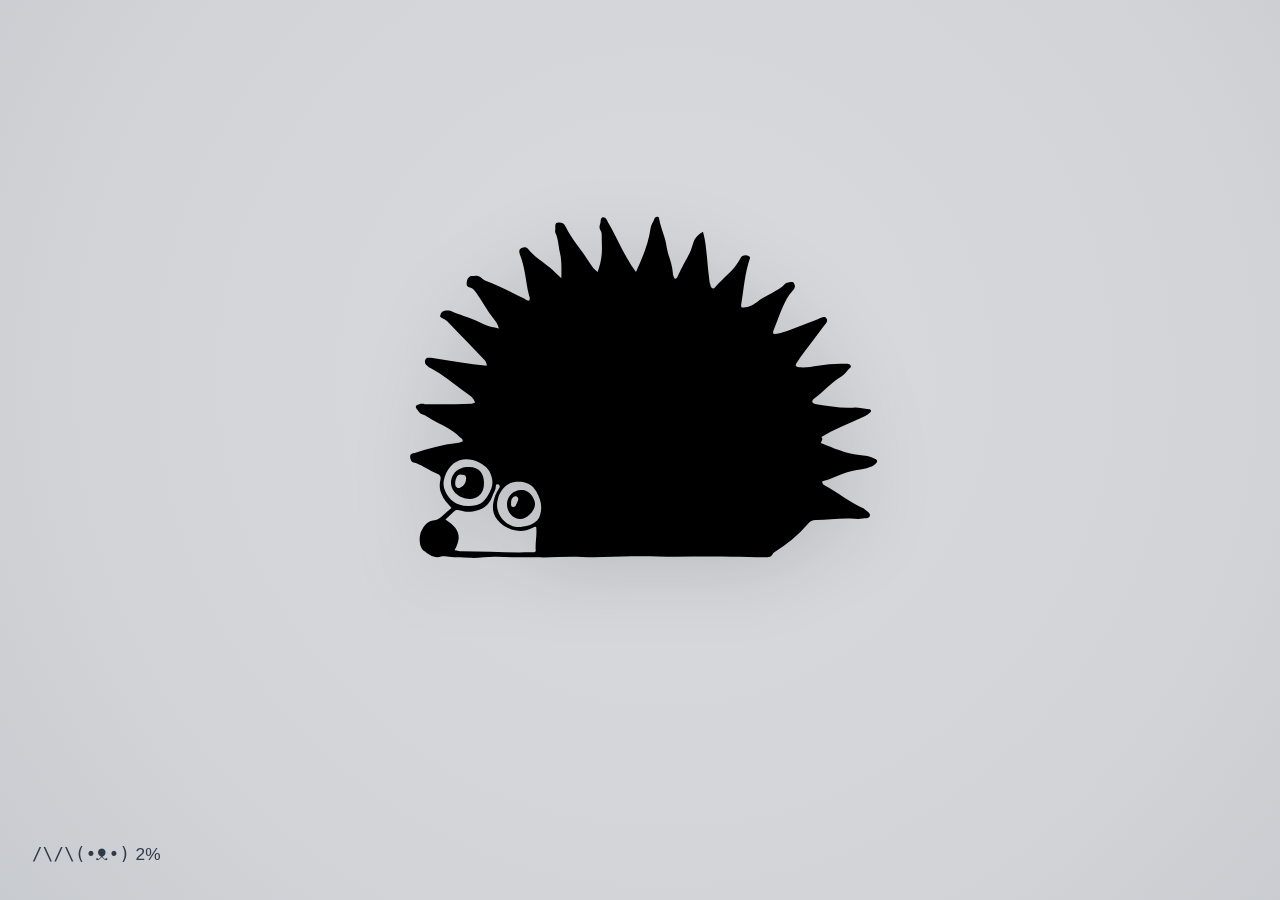
<file: index.html>
<!doctype html>
<html lang="sk">
  <head>
    <meta charset="UTF-8" />
    <meta name="viewport" content="width=device-width, initial-scale=1.0" />
    <title>OZ Ježkove oči | Komunitná cyklodielňa BANM</title>
    <meta
      name="description"
      content="Sme občianske združenie ktoré prevádzkuje komunitnú cyklodielňu BANM v Bratislave od roku 2014."
    />
    <meta name="robots" content="index, follow" />
    <meta name="theme-color" content="#d8dade" />
    <meta name="application-name" content="OZ Ježkove oči" />
    <meta
      name="keywords"
      content="OZ Ježkove oči, BANM, komunitná cyklodielňa, Bratislava, občianske združenie, 2 percentá"
    />
    <meta
      property="og:title"
      content="OZ Ježkove oči | Komunitná cyklodielňa BANM"
    />
    <meta
      property="og:description"
      content="Sme občianske združenie ktoré prevádzkuje komunitnú cyklodielňu BANM v Bratislave od roku 2014."
    />
    <meta property="og:type" content="website" />
    <meta property="og:locale" content="sk_SK" />
    <meta name="twitter:card" content="summary" />
    <meta
      name="twitter:title"
      content="OZ Ježkove oči | Komunitná cyklodielňa BANM"
    />
    <meta
      name="twitter:description"
      content="Sme občianske združenie ktoré prevádzkuje komunitnú cyklodielňu BANM v Bratislave od roku 2014."
    />
    <link rel="icon" type="image/svg+xml" href="./favicon.svg" />
    <link rel="stylesheet" href="./styles.css" />
    <script type="application/ld+json">
      {
        "@context": "https://schema.org",
        "@type": "Organization",
        "name": "OZ Ježkove oči",
        "description": "Sme občianske združenie ktoré prevádzkuje komunitnú cyklodielňu BANM v Bratislave od roku 2014.",
        "foundingDate": "2014",
        "location": {
          "@type": "Place",
          "name": "Bratislava, Slovensko"
        }
      }
    </script>
  </head>
  <body>
    <main class="stage">
      <button
        class="hedgehog"
        id="hedgehog"
        type="button"
        aria-label="Prepnúť svetlý a tmavý režim"
        title="Klikni na ježka pre prepnutie light/dark"
      >
        <img
          class="hedgehog-base"
          src="./jezko_bez_oci.svg"
          alt="Ježko bez očí"
          draggable="false"
        />
        <img
          class="eye eye-left"
          id="left-eye"
          src="./lave-oko.svg"
          alt=""
          aria-hidden="true"
          draggable="false"
        />
        <img
          class="eye eye-right"
          id="right-eye"
          src="./prave-oko.svg"
          alt=""
          aria-hidden="true"
          draggable="false"
        />
      </button>
    </main>

    <p class="caption">
      <a href="./2percenta.html"
        ><span class="ascii-logo">/\/\(•ᴥ•)</span> 2%</a
      >
    </p>

    <script src="./main.js"></script>
  </body>
</html>
</file>
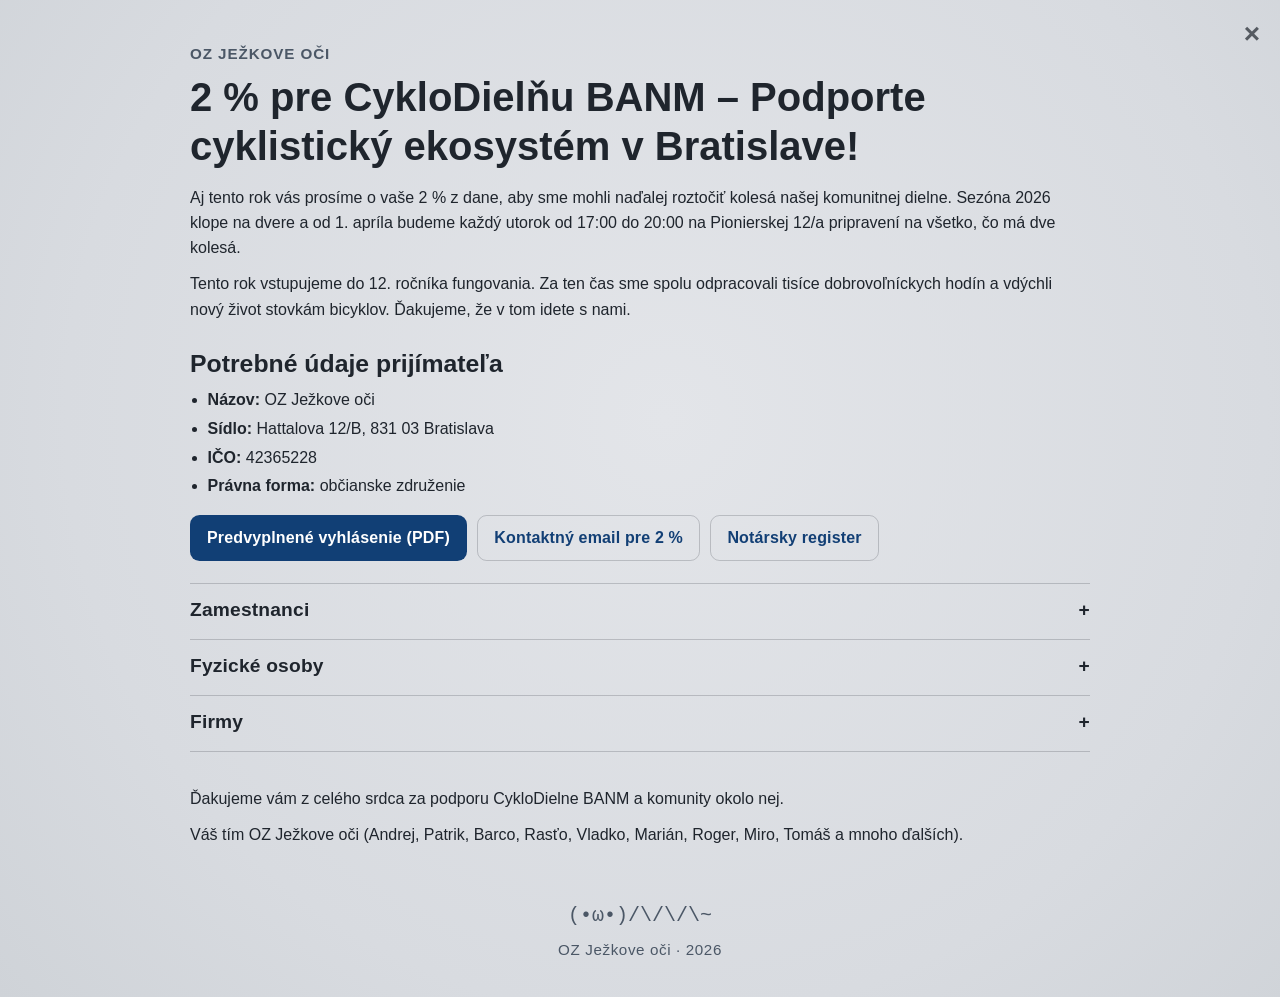
<file: 2percenta.html>
<!doctype html>
<html lang="sk">
  <head>
    <meta charset="UTF-8" />
    <meta name="viewport" content="width=device-width, initial-scale=1.0" />
    <title>2 % pre OZ Ježkove oči | CykloDielňa BANM</title>
    <meta
      name="description"
      content="Informácie k poukázaniu 2 % z dane pre OZ Ježkove oči a komunitnú cyklodielňu BANM."
    />
    <meta name="robots" content="index, follow" />
    <meta name="theme-color" content="#eceef1" />
    <link rel="icon" type="image/svg+xml" href="./favicon.svg" />
    <link rel="stylesheet" href="./2percenta.css" />
  </head>
  <body>
    <a class="close-link" href="./index.html" aria-label="Späť na hlavnú stránku">×</a>

    <main class="page">
      <article class="content">
        <section class="lead">
          <p class="kicker">OZ Ježkove oči</p>
          <h1>
            2 % pre CykloDielňu BANM – Podporte cyklistický ekosystém v
            Bratislave!
          </h1>
          <p>
            Aj tento rok vás prosíme o vaše 2 % z dane, aby sme mohli naďalej
            roztočiť kolesá našej komunitnej dielne. Sezóna 2026 klope na dvere
            a od 1. apríla budeme každý utorok od 17:00 do 20:00 na Pionierskej
            12/a pripravení na všetko, čo má dve kolesá.
          </p>
          <p>
            Tento rok vstupujeme do 12. ročníka fungovania. Za ten čas sme spolu
            odpracovali tisíce dobrovoľníckych hodín a vdýchli nový život stovkám
            bicyklov. Ďakujeme, že v tom idete s nami.
          </p>
        </section>

        <section class="org-info">
          <h2>Potrebné údaje prijímateľa</h2>
          <ul>
            <li><strong>Názov:</strong> OZ Ježkove oči</li>
            <li><strong>Sídlo:</strong> Hattalova 12/B, 831 03 Bratislava</li>
            <li><strong>IČO:</strong> 42365228</li>
            <li><strong>Právna forma:</strong> občianske združenie</li>
          </ul>
          <div class="cta-links">
            <a
              class="cta-button"
              href="https://drive.google.com/file/d/1SXDClQhnGmANCc_QYqQA6G8SayLOqm3H/view?usp=share_link"
              target="_blank"
              rel="noopener noreferrer"
            >
              Predvyplnené vyhlásenie (PDF)
            </a>
            <a class="cta-button cta-button-secondary" href="mailto:info@cyklodielna.sk">
              Kontaktný email pre 2 %
            </a>
            <a
              class="cta-button cta-button-secondary"
              href="https://www.notar.sk/poberatel/?actId=68dd33b768e634731d92518b"
              target="_blank"
              rel="noopener noreferrer"
            >
              Notársky register
            </a>
          </div>
        </section>

        <section class="accordion">
          <details>
            <summary>Zamestnanci</summary>
            <div class="accordion-content">
              <p>
                Ak za vás daňové priznanie podáva zamestnávateľ, požiadajte ho o
                ročné zúčtovanie a následne doručte vyhlásenie o poukázaní 2 %
                spolu s potvrdením o zaplatení dane na príslušný daňový úrad.
              </p>
              <p>
                Ak si daňové priznanie podávate sami (FO typ A), údaje OZ Ježkove
                oči doplníte priamo do tlačiva. Pri splnení podmienok dobrovoľníctva
                je možné poukázať aj 3 %.
              </p>
            </div>
          </details>

          <details>
            <summary>Fyzické osoby</summary>
            <div class="accordion-content">
              <p>
                Ak vám daňové priznanie pripravuje účtovník, stačí mu dodať údaje
                OZ Ježkove oči uvedené vyššie.
              </p>
              <p>
                Ak priznanie podávate sami (FO typ B), vyplňte údaje prijímateľa
                priamo do sekcie pre poukázanie podielu zaplatenej dane.
              </p>
            </div>
          </details>

          <details>
            <summary>Firmy</summary>
            <div class="accordion-content">
              <p>
                Právnické osoby môžu poukázať 1 % alebo 2 % z dane podľa splnenia
                podmienok darovania na verejnoprospešný účel.
              </p>
              <p>
                V tlačive daňového priznania právnickej osoby vyplňte údaje OZ
                Ježkove oči.
              </p>
            </div>
          </details>
        </section>

        <section class="closing">
          <p>
            Ďakujeme vám z celého srdca za podporu CykloDielne BANM a komunity
            okolo nej.
          </p>
          <p>
            Váš tím OZ Ježkove oči (Andrej, Patrik, Barco, Rasťo, Vladko, Marián,
            Roger, Miro, Tomáš a mnoho ďalších).
          </p>
        </section>
      </article>
    </main>

    <footer class="footer">
      <p class="ascii-logo">(•ω•)/\/\/\~</p>
      <p class="footer-note">OZ Ježkove oči · 2026</p>
    </footer>

    <script>
      (function () {
        try {
          if (localStorage.getItem("jezko-theme") === "dark") {
            document.body.classList.add("theme-dark");
          }
        } catch {}
      })();
    </script>
  </body>
</html>
</file>
<file: styles.css>
:root {
  --bg-a: #d8dade;
  --bg-b: #d2d4d8;
  --bg-c: #c8cbcf;
  --text: #606873;
  --link: #2f3a49;
  --hedgehog-filter: none;
  --hedgehog-shadow: 0 14px 38px rgba(0, 0, 0, 0.12);
}

body.theme-dark {
  --bg-a: #141b23;
  --bg-b: #0f151d;
  --bg-c: #0b1118;
  --text: #c7d2df;
  --link: #edf5ff;
  --hedgehog-filter: brightness(0) invert(1);
  --hedgehog-shadow: 0 20px 50px rgba(0, 0, 0, 0.45);
}

*,
*::before,
*::after {
  box-sizing: border-box;
}

html,
body {
  margin: 0;
  min-height: 100%;
}

body {
  min-height: 100svh;
  overflow: hidden;
  background:
    radial-gradient(circle at 52% 42%, var(--bg-a) 0%, var(--bg-b) 68%, var(--bg-c) 100%);
  color: var(--text);
  font-family: "Avenir Next", "Gill Sans", "Trebuchet MS", sans-serif;
  transition: background 220ms ease, color 220ms ease;
}

.stage {
  min-height: 100svh;
  display: grid;
  place-items: center;
  padding: 2rem;
}

.hedgehog {
  appearance: none;
  border: 0;
  background: transparent;
  cursor: pointer;
  position: relative;
  width: min(56vmin, 520px);
  aspect-ratio: 100 / 125;
  padding: 0;
  user-select: none;
  filter: drop-shadow(var(--hedgehog-shadow));
  transition: filter 220ms ease;
}

.hedgehog:focus-visible {
  outline: 2px solid color-mix(in srgb, var(--link) 70%, white 30%);
  outline-offset: 0.4rem;
}

.hedgehog-base {
  display: block;
  width: 100%;
  height: 100%;
  filter: var(--hedgehog-filter);
  transition: filter 220ms ease;
  pointer-events: none;
}

.eye {
  position: absolute;
  transform-origin: 50% 50%;
  transform: rotate(var(--rotation, 0deg));
  will-change: transform;
  filter: var(--hedgehog-filter);
  transition: filter 220ms ease;
  pointer-events: none;
}

.eye-left {
  left: 12.48%;
  top: 52.704%;
  width: 6.62%;
}

.eye-right {
  left: 23.6%;
  top: 56.384%;
  width: 5.51%;
}

.caption {
  position: fixed;
  left: clamp(1rem, 2.5vw, 2.25rem);
  bottom: clamp(1rem, 2.7vw, 2.25rem);
  margin: 0;
  font-size: clamp(0.95rem, 1.35vw, 1.2rem);
  letter-spacing: 0.02em;
}

.caption a {
  color: var(--link);
  text-decoration: none;
}

.ascii-logo {
  font-family: "SF Mono", "Menlo", "Consolas", monospace;
  white-space: pre;
}

.caption a:hover {
  opacity: 0.78;
}

@media (max-width: 640px) {
  .hedgehog {
    width: min(72vmin, 430px);
  }
}
</file>
<file: 2percenta.css>
:root {
  --bg-a: #e3e5e9;
  --bg-b: #d8dbe0;
  --bg-c: #cfd3d8;
  --text: #1f252d;
  --muted: #4b5766;
  --link: #123f75;
  --line: rgba(27, 34, 44, 0.2);
  --cta-bg: #113f75;
  --cta-text: #ffffff;
  --cta-border: rgba(17, 63, 117, 0.25);
}

body.theme-dark {
  --bg-a: #10171f;
  --bg-b: #0b1118;
  --bg-c: #070c12;
  --text: #e7edf5;
  --muted: #b3c0cf;
  --link: #9ecbff;
  --line: rgba(225, 237, 250, 0.24);
  --cta-bg: #9ecbff;
  --cta-text: #0c131b;
  --cta-border: rgba(158, 203, 255, 0.36);
}

*,
*::before,
*::after {
  box-sizing: border-box;
}

html,
body {
  margin: 0;
  min-height: 100%;
}

body {
  min-height: 100svh;
  background:
    radial-gradient(circle at 52% 42%, var(--bg-a) 0%, var(--bg-b) 68%, var(--bg-c) 100%);
  color: var(--text);
  font-family: "Avenir Next", "Gill Sans", "Trebuchet MS", sans-serif;
  line-height: 1.58;
  transition: background 220ms ease, color 220ms ease;
}

.close-link {
  position: fixed;
  top: clamp(0.75rem, 2vw, 1.25rem);
  right: clamp(0.75rem, 2vw, 1.25rem);
  color: var(--text);
  text-decoration: none;
  font-size: clamp(1.25rem, 2.8vw, 1.75rem);
  font-weight: 700;
  line-height: 1;
  opacity: 0.7;
}

.close-link:hover {
  opacity: 1;
}

.page {
  min-height: 100svh;
  display: grid;
  place-items: center;
  padding: clamp(1.3rem, 2.8vw, 2.4rem);
}

.content {
  width: min(900px, 100%);
}

.kicker {
  margin: 0;
  color: var(--muted);
  letter-spacing: 0.06em;
  text-transform: uppercase;
  font-size: clamp(0.8rem, 1.6vw, 0.95rem);
  font-weight: 700;
}

h1,
h2 {
  line-height: 1.24;
}

h1 {
  margin: 0.45rem 0 0.8rem;
  font-size: clamp(1.6rem, 3.8vw, 2.5rem);
}

h2 {
  margin: 1.7rem 0 0.45rem;
  font-size: clamp(1.15rem, 2.5vw, 1.55rem);
}

p {
  margin: 0.68rem 0;
}

.org-info ul {
  margin: 0.45rem 0 0;
  padding-left: 1.1rem;
}

.org-info li + li {
  margin-top: 0.22rem;
}

a {
  color: var(--link);
  text-decoration-thickness: 0.08em;
  text-underline-offset: 0.14em;
}

a:hover {
  opacity: 0.8;
}

.cta-links {
  margin-top: 1rem;
  display: flex;
  flex-wrap: wrap;
  gap: 0.65rem;
}

.cta-button {
  display: inline-flex;
  align-items: center;
  justify-content: center;
  min-height: 2.7rem;
  padding: 0.6rem 1rem;
  border: 1px solid var(--cta-border);
  border-radius: 0.6rem;
  background: var(--cta-bg);
  color: var(--cta-text);
  text-decoration: none;
  font-weight: 600;
  letter-spacing: 0.01em;
  transition:
    transform 140ms ease,
    filter 140ms ease,
    box-shadow 140ms ease;
}

.cta-button:hover {
  opacity: 1;
  transform: translateY(-1px);
  filter: brightness(1.06);
}

.cta-button:focus-visible {
  outline: 2px solid color-mix(in srgb, var(--cta-bg) 65%, white 35%);
  outline-offset: 2px;
}

.cta-button-secondary {
  background: transparent;
  color: var(--link);
  border-color: var(--line);
}

.accordion {
  margin-top: 1.35rem;
}

.accordion details {
  border-top: 1px solid var(--line);
  padding: 0.7rem 0 0.85rem;
}

.accordion details:last-child {
  border-bottom: 1px solid var(--line);
}

.accordion summary {
  cursor: pointer;
  list-style: none;
  font-size: clamp(1.02rem, 2.2vw, 1.2rem);
  font-weight: 700;
  letter-spacing: 0.01em;
  position: relative;
  padding-right: 1.4rem;
}

.accordion summary::-webkit-details-marker {
  display: none;
}

.accordion summary::after {
  content: "+";
  position: absolute;
  right: 0;
  top: -0.02rem;
  font-weight: 700;
}

.accordion details[open] summary::after {
  content: "−";
}

.accordion-content {
  margin-top: 0.6rem;
}

.closing {
  margin-top: 1.25rem;
  padding-top: 0.2rem;
}

.footer {
  padding: 0 1rem clamp(1.4rem, 3vw, 2.2rem);
  text-align: center;
  color: var(--muted);
}

.ascii-logo {
  font-family: "SF Mono", "Menlo", "Consolas", monospace;
  white-space: pre;
}

.footer .ascii-logo {
  margin: 0;
  font-size: clamp(1rem, 2.2vw, 1.25rem);
}

.footer-note {
  margin: 0.4rem 0 0;
  font-size: clamp(0.8rem, 1.6vw, 0.95rem);
  letter-spacing: 0.04em;
}
</file>
